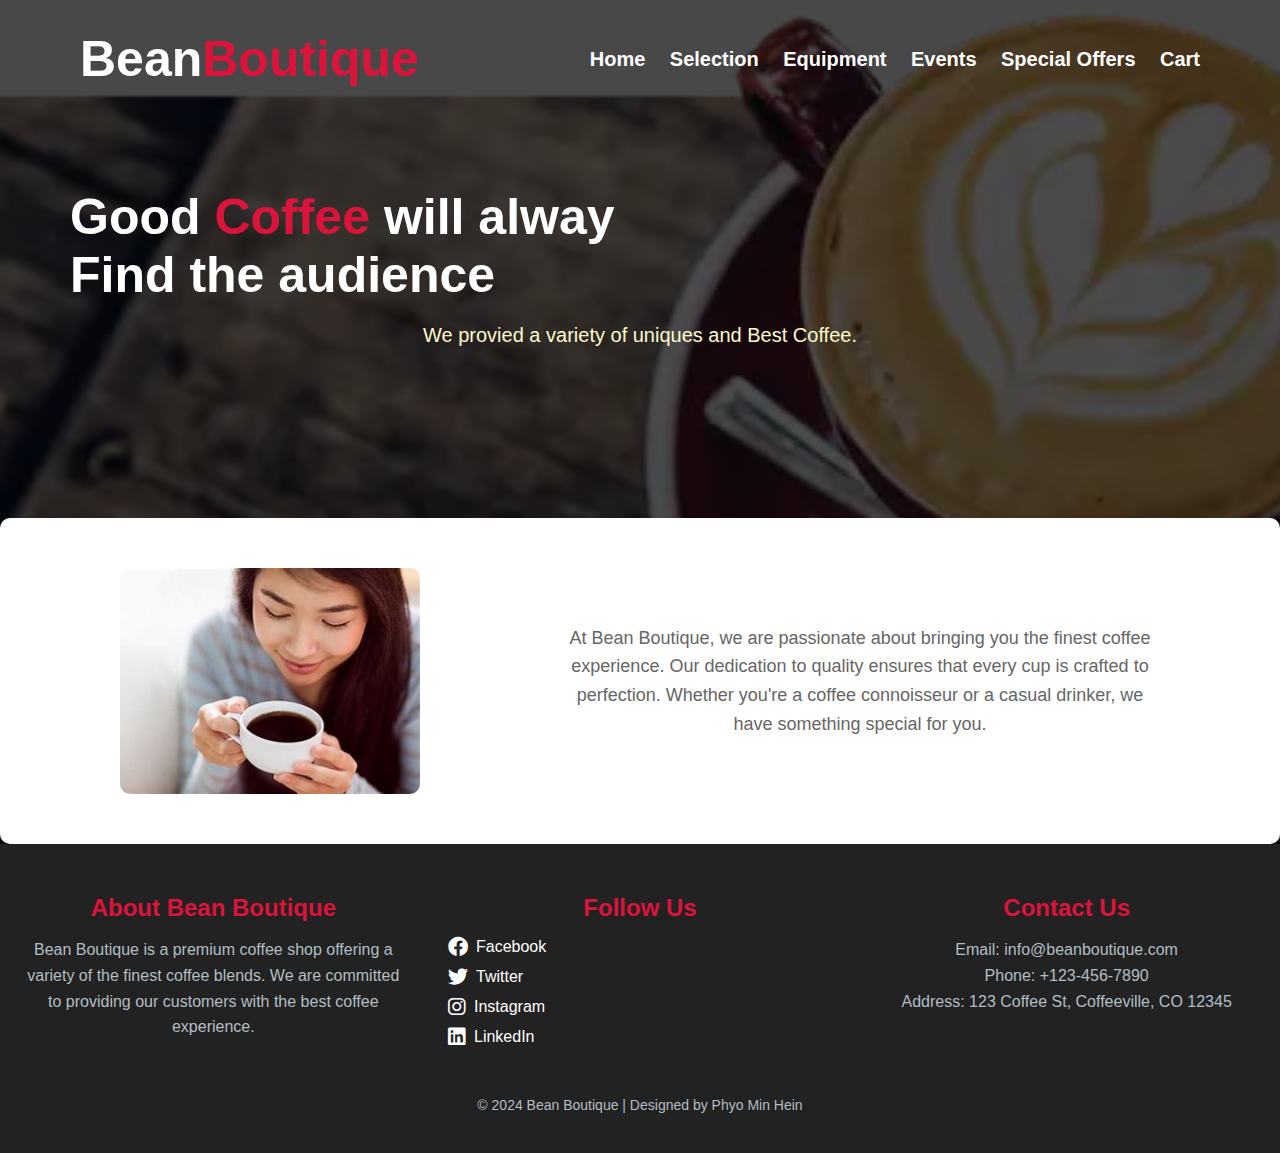
<file: index.html>
<!DOCTYPE html>
<html lang="en">
<head>
    <meta charset='utf-8'>
    <meta http-equiv='X-UA-Compatible' content='IE=edge'>
    <title>Bean Boutique</title>
    <meta name='viewport' content='width=device-width, initial-scale=1'>
    <link rel="stylesheet" href="style.css">
    <link rel="stylesheet" href="https://cdnjs.cloudflare.com/ajax/libs/font-awesome/6.0.0-beta3/css/all.min.css">

</head>
<body>
    <div class="container">
        <div class="nav-bar nav-bar-home">
            <h1 class="title">Bean<span>Boutique</span></h1>
            
            <ul class="menu">
                <li><a href="./home.html">Home</a></li>
                <li><a href="./coffee_selection.html">Selection</a></li>
                <li><a href="./equipment.html">Equipment</a></li>
                <li><a href="./event.html">Events</a></li>
                <li><a href="./special.html">Special Offers</a></li>
                <li><a href="./shopping_cart.html">Cart</a></li>
            </ul>
        </div>

        <div class="home">
            <h1 class="title-1">Good <span>Coffee</span> will alway <br> Find the audience</h1>
            <p>We provied a variety of uniques and Best Coffee.</p>
            <!-- <button type="button">Shop Now</button> -->
        </div>

        <div class="about-us">
            <div class="about-image">
                <img src="OIP (1).jpg" alt="About Us Image">
            </div>
            <div class="about-content">
                <p>At Bean Boutique, we are passionate about bringing you the finest coffee experience. Our dedication to quality ensures that every cup is crafted to perfection. Whether you're a coffee connoisseur or a casual drinker, we have something special for you.</p>
            </div>
        </div>
        

        <!-- Footer Section -->
        <footer class="footer">
            <div class="footer-content">
                <div class="footer-section about">
                    <h3>About <span>Bean Boutique</span></h3>
                    <p>Bean Boutique is a premium coffee shop offering a variety of the finest coffee blends.
                         We are committed to providing our customers with the best coffee experience.</p>
                </div>
                <div class="footer-section social">
                    <h3>Follow Us</h3>
                    <ul>
                        <li><a href="#"><i class="fab fa-facebook"></i> Facebook</a></li>
                        <li><a href="#"><i class="fab fa-twitter"></i> Twitter</a></li>
                        <li><a href="#"><i class="fab fa-instagram"></i> Instagram</a></li>
                        <li><a href="#"><i class="fab fa-linkedin"></i> LinkedIn</a></li>
                    </ul>
                </div>
                <div class="footer-section contact">
                    <h3>Contact Us</h3>
                    <p>Email: info@beanboutique.com</p>
                    <p>Phone: +123-456-7890</p>
                    <p>Address: 123 Coffee St, Coffeeville, CO 12345</p>
                </div>
            </div>
            <div class="footer-bottom">
                <p>&copy; 2024 Bean Boutique | Designed by Phyo Min Hein</p>
            </div>
        </footer>
        
    </div>
    
 </body>
 </html>
</file>
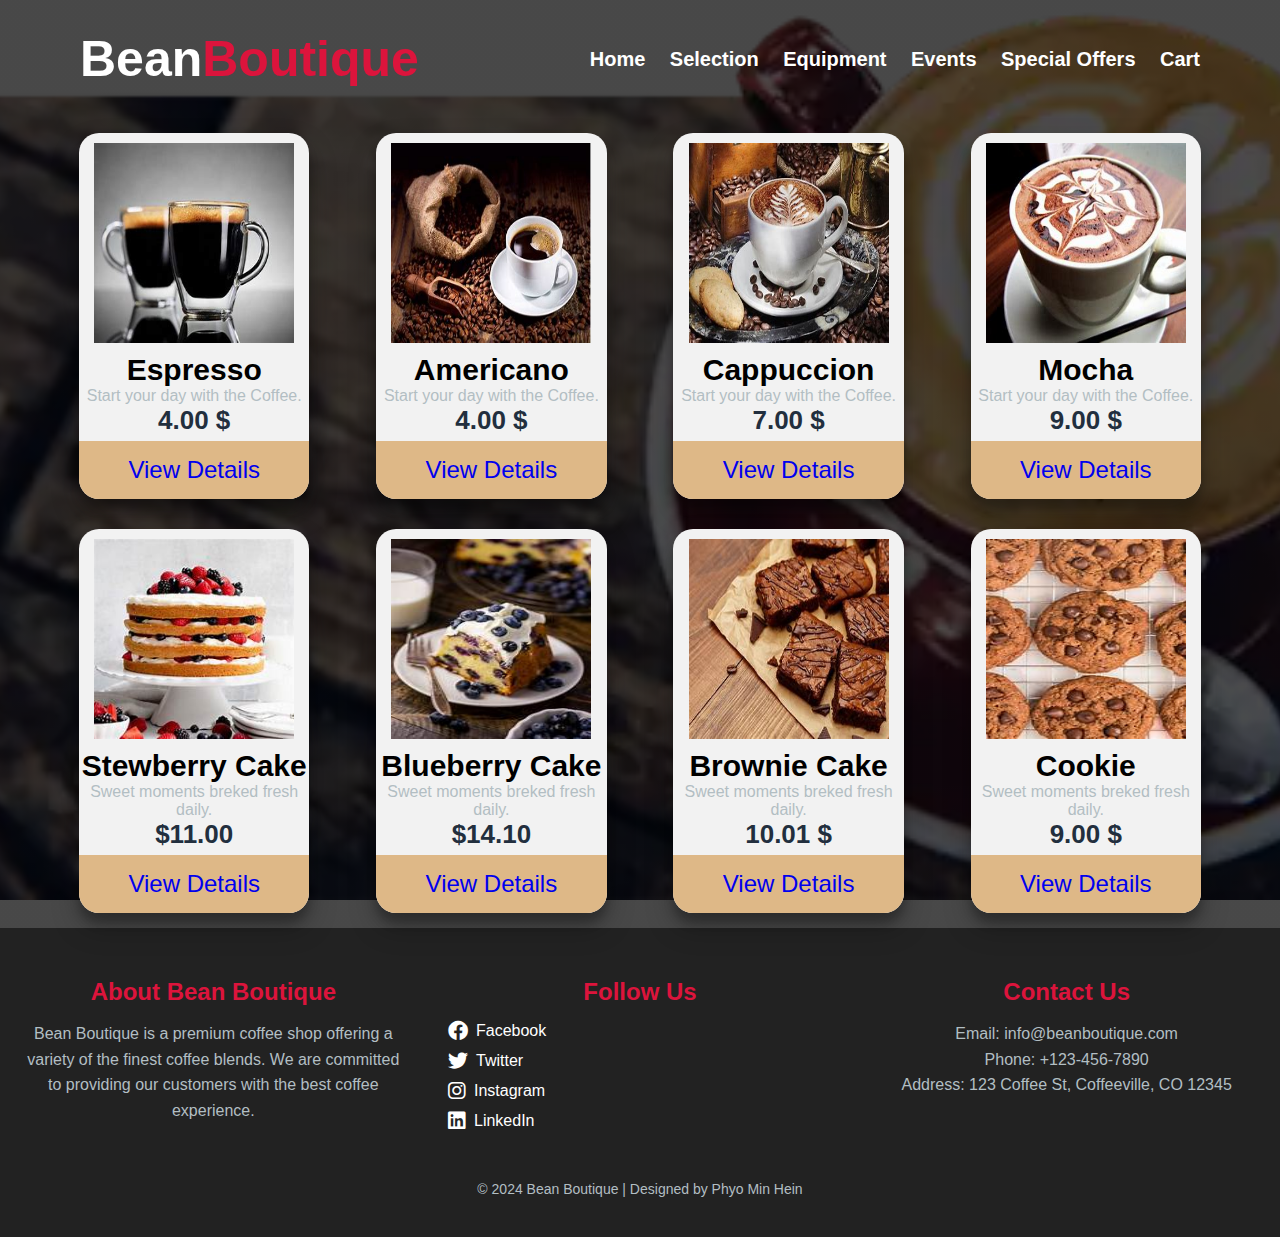
<file: coffee_selection - Copy (2).html>
<!DOCTYPE html>
<html lang="en">
<head>
    <title>Bean Boutique Coffee Selection</title>
    <meta charset='utf-8'>
    <meta http-equiv='X-UA-Compatible' content='IE=edge'>
    <meta name='viewport' content='width=device-width, initial-scale=1'>
    <link rel="stylesheet" href="style.css">
    <link rel="stylesheet" href="https://cdnjs.cloudflare.com/ajax/libs/font-awesome/6.0.0-beta3/css/all.min.css">

</head>
<body>
    <div class="container">
        <div class="nav-bar">
          <h1 class="title">Bean<span>Boutique</span></h1>
          
          <ul class="menu">
            <li><a href="./home.html">Home</a></li>
            <li><a href="./coffee_selection.html">Selection</a></li>
            <li><a href="./equipment.html">Equipment</a></li>
            <li><a href="./event.html">Events</a></li>
            <li><a href="./special.html">Special Offers</a></li>
            <li><a href="./shopping_cart.html">Cart</a></li>
        </ul>
        </div>


        <div class="gallery">
            <div class="content">
                <img src="download(1).jpg" alt="Espresso">
                <h3>Espresso</h3>
                <p>Start your day with the Coffee.</p>
                <h6>4.00 $</h6>
                <button class="view details-3"><a href="./view_detail.html">View Details</a></button>
            </div>

            <div class="content">
                <img src="OIP(4).jpg" alt="Americano">
                <h3>Americano</h3>
                <p>Start your day with the Coffee.</p>
                <h6>4.00 $</h6>
                <button class="view details-1"><a href="./view_detail.html">View Details</a></button>
            </div>

            <div class="content">
                <img src="OIP(5).jpg" alt="Cappuccion">
                <h3>Cappuccion</h3>
                <p>Start your day with the Coffee.</p>
                <h6>7.00 $</h6>
                <button class="view details-2"><a href="./view_detail.html">View Details</a></button>
            </div>

            <div class="content">
                <img src="download(3).jpg" alt="Mocha">
                <h3>Mocha</h3>
                <p>Start your day with the Coffee.</p>
                <h6>9.00 $</h6>
                <button class="view details-4"><a href="./view_detail.html">View Details</a></button>
            </div>

            <div class="content" >
                <img src="th.jpg" alt="stawberry Cake">
                <h3>Stewberry Cake</h3>
                <p>Sweet moments breked fresh daily.</p>
                <h6>$11.00 </h6>
                <button class="view details-3"><a href="./view_detail.html">View Details</a></button>
            </div>

            <div class="content">
                <img src="th(1).jpg" alt="blueberry cake">
                <h3>Blueberry Cake</h3>
                <p>Sweet moments breked fresh daily.</p>
                <h6>$14.10</h6>
                <button class="view details-1"><a href="./view_detail.html">View Details</a></button>
            </div>

            <div class="content">
                <img src="th(2).jpg" alt="Brownie">
                <h3>Brownie Cake</h3>
                <p>Sweet moments breked fresh daily.</p>
                <h6>10.01 $</h6>
                <button class="view details-2"><a href="./view_detail.html">View Details</a></button>
            </div>

            <div class="content">
                <img src="th(3).jpg" alt="Cookie">
                <h3>Cookie</h3>
                <p>Sweet moments breked fresh daily.</p>
                <h6>9.00 $</h6>
                <button class="view details-4"><a href="./view_detail.html">View Details</a></button>
            </div>
        </div>

        <!-- Footer Section -->
        <footer class="footer">
            <div class="footer-content">
                <div class="footer-section about">
                    <h3>About <span>Bean Boutique</span></h3>
                    <p>Bean Boutique is a premium coffee shop offering a variety of the finest coffee blends. We are committed to providing our customers with the best coffee experience.</p>
                </div>
                <div class="footer-section social">
                    <h3>Follow Us</h3>
                    <ul>
                        <li><a href="#"><i class="fab fa-facebook"></i> Facebook</a></li>
                        <li><a href="#"><i class="fab fa-twitter"></i> Twitter</a></li>
                        <li><a href="#"><i class="fab fa-instagram"></i> Instagram</a></li>
                        <li><a href="#"><i class="fab fa-linkedin"></i> LinkedIn</a></li>
                    </ul>
                </div>
                <div class="footer-section contact">
                    <h3>Contact Us</h3>
                    <p>Email: info@beanboutique.com</p>
                    <p>Phone: +123-456-7890</p>
                    <p>Address: 123 Coffee St, Coffeeville, CO 12345</p>
                </div>
            </div>
            <div class="footer-bottom">
                <p>&copy; 2024 Bean Boutique | Designed by Phyo Min Hein</p>
            </div>
        </footer>
    </div>

 </body>
 </html>
</file>
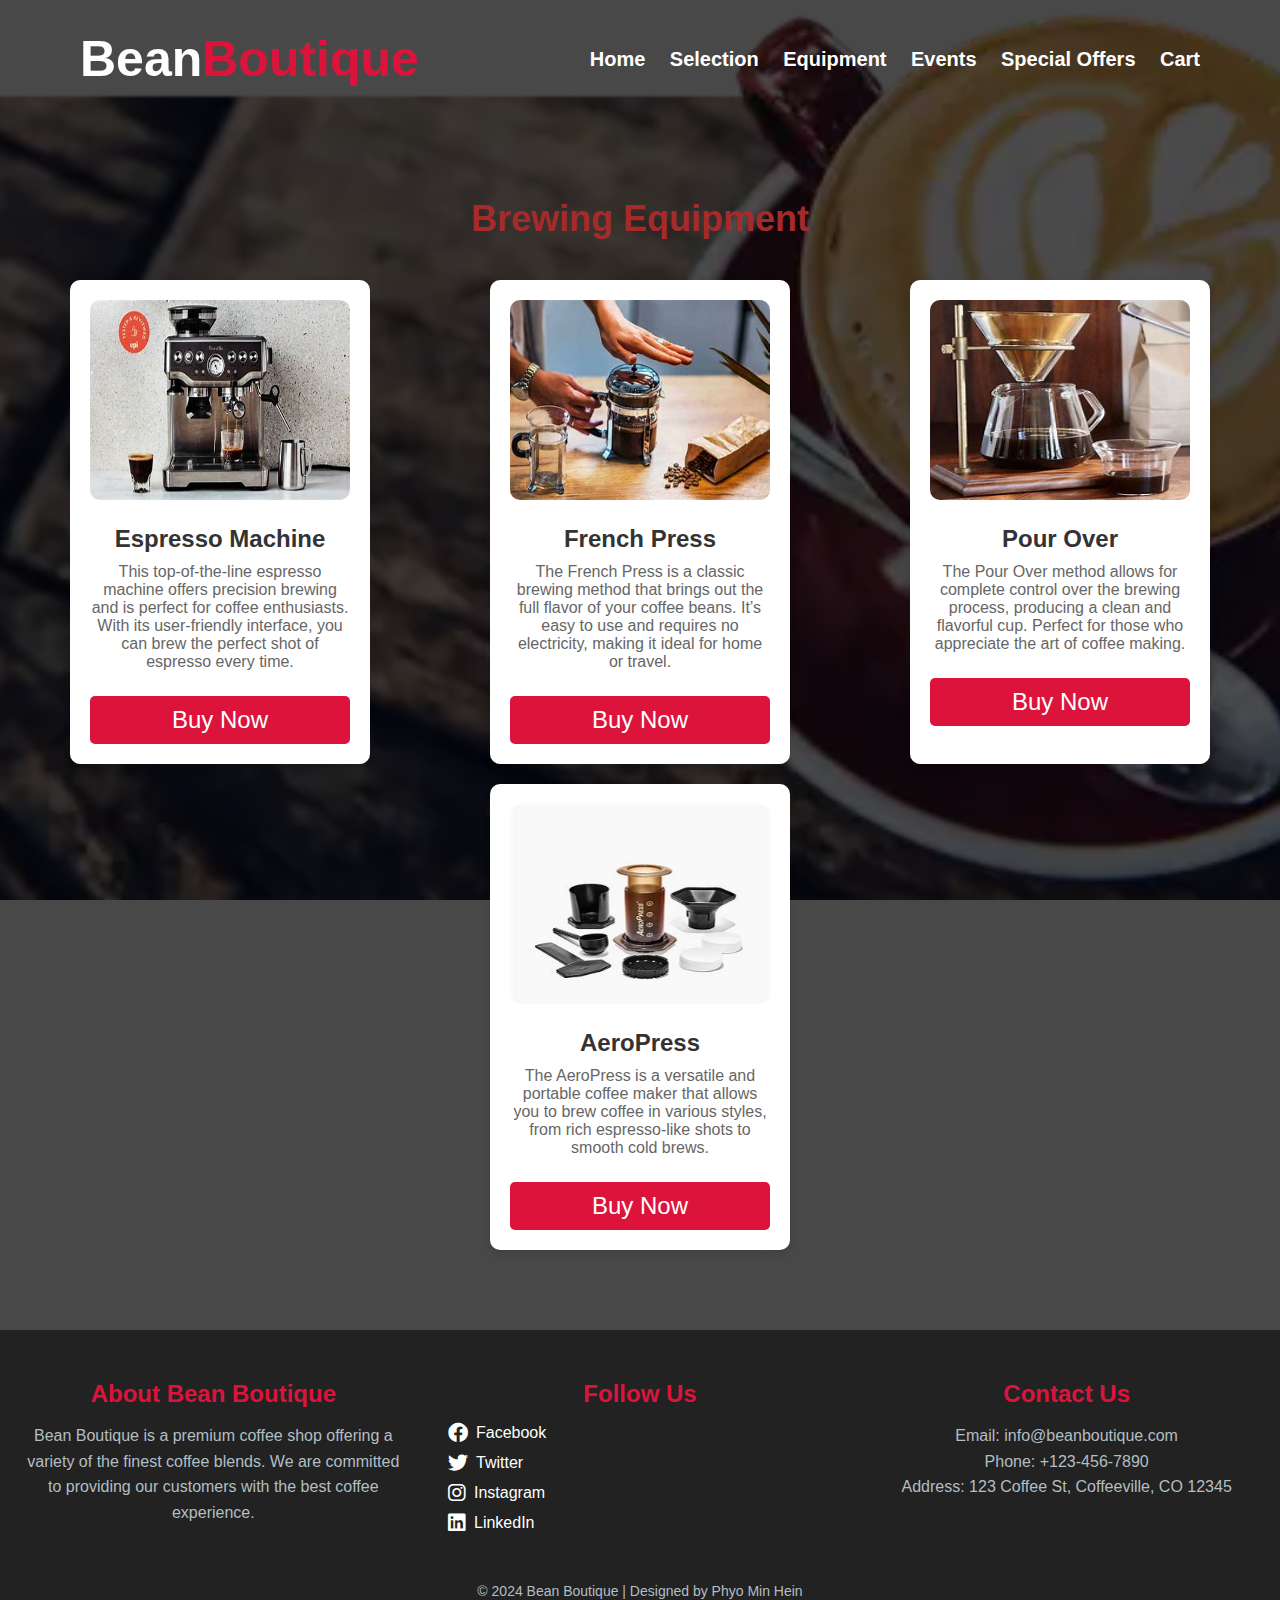
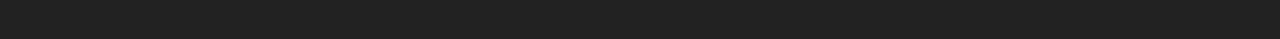
<file: equipment.html>
<!DOCTYPE html>
<html lang="en">
<head>
    <title>Brewing Equipment - Bean Boutique</title>
    <meta charset='utf-8'>
    <meta http-equiv='X-UA-Compatible' content='IE=edge'>
    <meta name='viewport' content='width=device-width, initial-scale=1'>
    <link rel="stylesheet" href="style.css">
    <link rel="stylesheet" href="https://cdnjs.cloudflare.com/ajax/libs/font-awesome/6.0.0-beta3/css/all.min.css">
</head>
<body>
    <div class="container">
        <!-- Navigation Bar -->
        <div class="nav-bar">
            <h1 class="title">Bean<span>Boutique</span></h1>
            
            <ul class="menu">
                <li><a href="./home.html">Home</a></li>
                <li><a href="./coffee_selection.html">Selection</a></li>
                <li><a href="./equipment.html">Equipment</a></li>
                <li><a href="./event.html">Events</a></li>
                <li><a href="./special.html">Special Offers</a></li>
                <li><a href="./shopping_cart.html">Cart</a></li>
            </ul>
        </div>

        <!-- Brewing Equipment Section -->
        <section class="equipment">
            <h2 class="section-title">Brewing Equipment</h2>
            <div class="equipment-grid">
                <div class="equipment-item">
                    <img src="OIP(1).jpg" alt="Espresso Machine">
                    <h3>Espresso Machine</h3>
                    <p>This top-of-the-line espresso machine offers precision brewing and is perfect for coffee enthusiasts. With its user-friendly interface, you can brew the perfect shot of espresso every time.</p>
                    <button>Buy Now</button>
                </div>
                <div class="equipment-item">
                    <img src="download(2).jpg" alt="French Press">
                    <h3>French Press</h3>
                    <p>The French Press is a classic brewing method that brings out the full flavor of your coffee beans. It’s easy to use and requires no electricity, making it ideal for home or travel.</p>
                    <button>Buy Now</button>
                </div>
                <div class="equipment-item">
                    <img src="download(4).jpg" alt="Pour Over">
                    <h3>Pour Over</h3>
                    <p>The Pour Over method allows for complete control over the brewing process, producing a clean and flavorful cup. Perfect for those who appreciate the art of coffee making.</p>
                    <button>Buy Now</button>
                </div>
                <div class="equipment-item">
                    <img src="OIP(6).jpg" alt="AeroPress">
                    <h3>AeroPress</h3>
                    <p>The AeroPress is a versatile and portable coffee maker that allows you to brew coffee in various styles, from rich espresso-like shots to smooth cold brews.</p>
                    <button>Buy Now</button>
                </div>
                <!-- Add more items as needed -->
            </div>
        </section>

        <!-- Footer Section -->
        <footer class="footer">
            <div class="footer-content">
                <div class="footer-section about">
                    <h3>About <span>Bean Boutique</span></h3>
                    <p>Bean Boutique is a premium coffee shop offering a variety of the finest coffee blends. We are committed to providing our customers with the best coffee experience.</p>
                </div>
                <div class="footer-section social">
                    <h3>Follow Us</h3>
                    <ul>
                        <li><a href="#"><i class="fab fa-facebook"></i> Facebook</a></li>
                        <li><a href="#"><i class="fab fa-twitter"></i> Twitter</a></li>
                        <li><a href="#"><i class="fab fa-instagram"></i> Instagram</a></li>
                        <li><a href="#"><i class="fab fa-linkedin"></i> LinkedIn</a></li>
                    </ul>
                </div>
                <div class="footer-section contact">
                    <h3>Contact Us</h3>
                    <p>Email: info@beanboutique.com</p>
                    <p>Phone: +123-456-7890</p>
                    <p>Address: 123 Coffee St, Coffeeville, CO 12345</p>
                </div>
            </div>
            <div class="footer-bottom">
                <p>&copy; 2024 Bean Boutique | Designed by Phyo Min Hein</p>
            </div>
        </footer>
    </div>
</body>
</html>
</file>
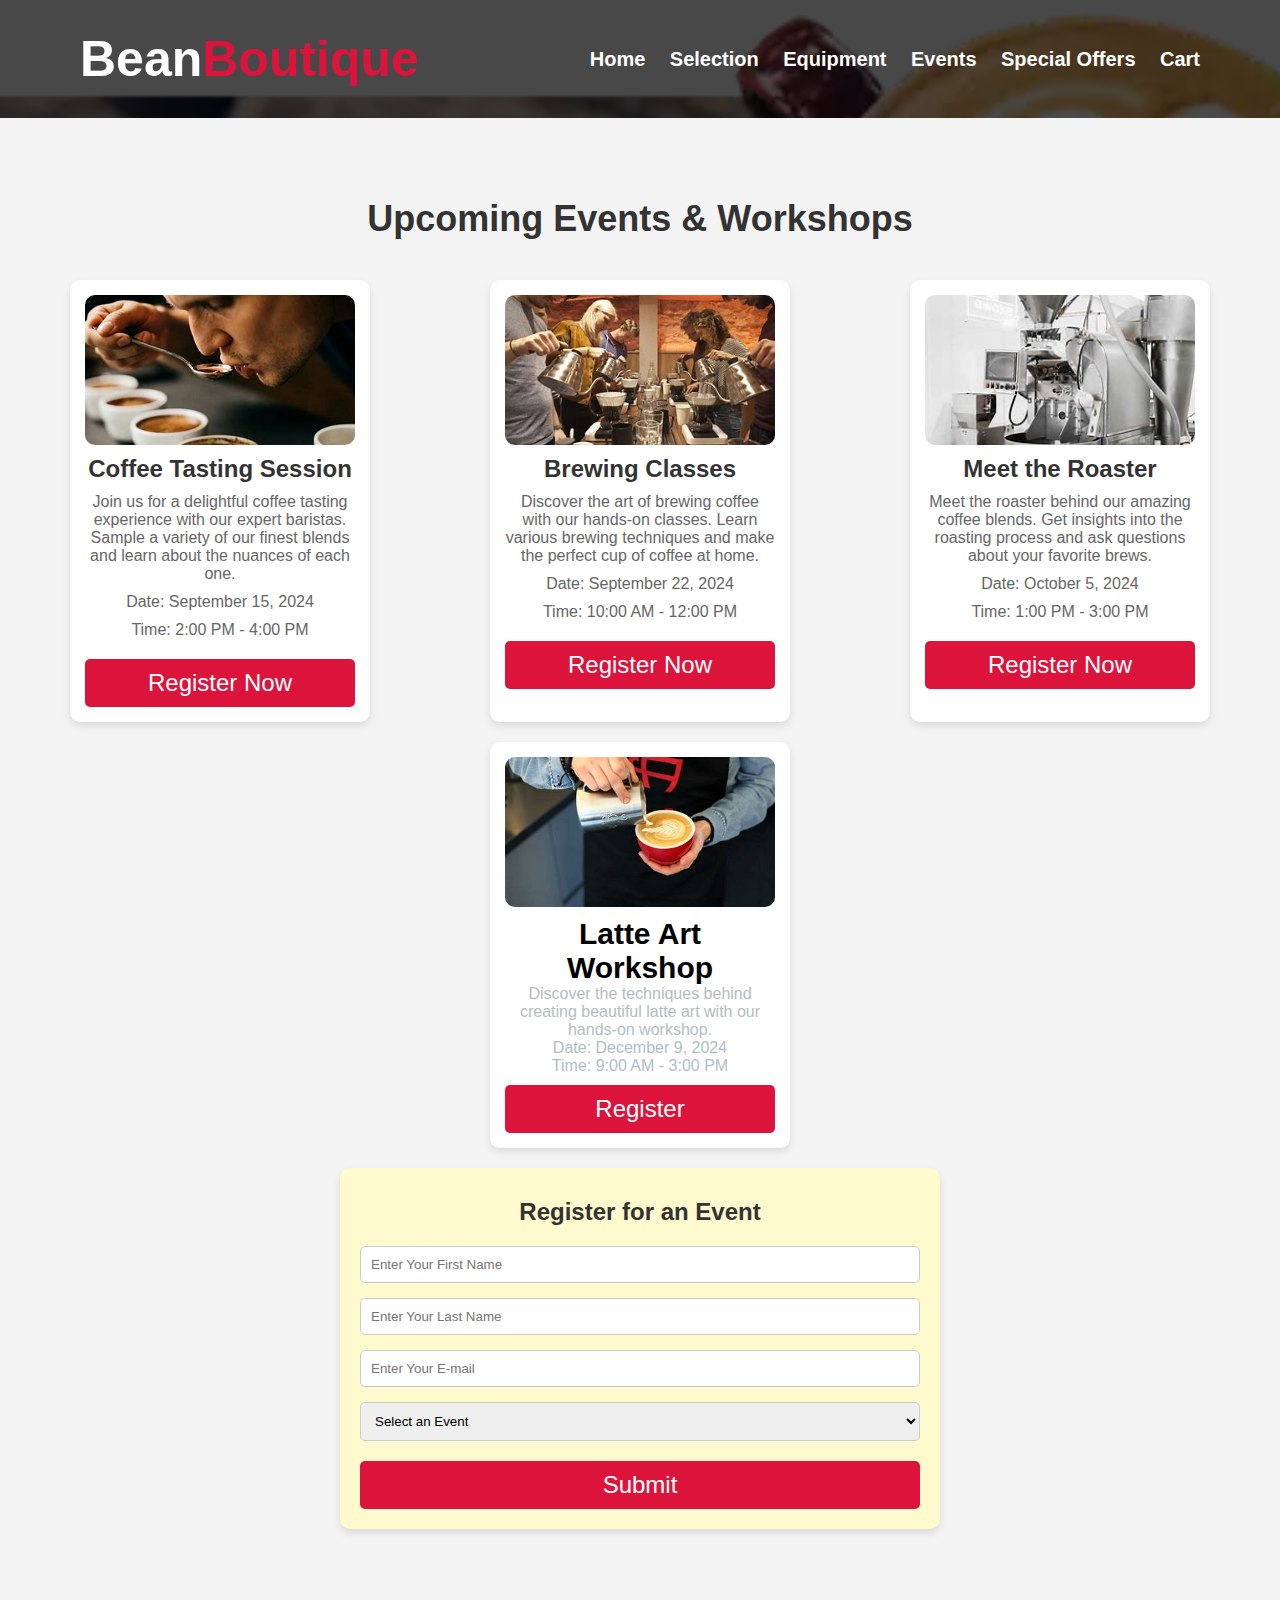
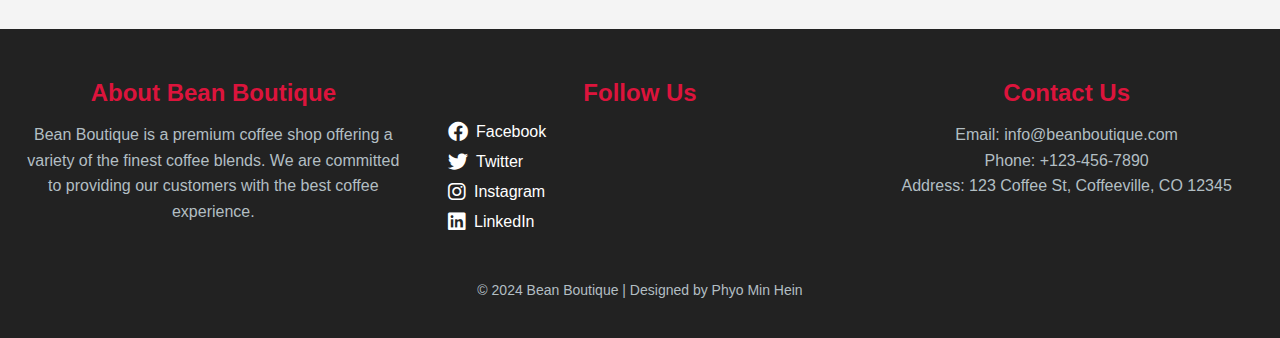
<file: event.html>
<!DOCTYPE html>
<html lang="en">
<head>
    <title>Events and Workshops - Bean Boutique</title>
    <meta charset='utf-8'>
    <meta http-equiv='X-UA-Compatible' content='IE=edge'>
    <meta name='viewport' content='width=device-width, initial-scale=1'>
    <link rel="stylesheet" href="style.css">
    <link rel="stylesheet" href="https://cdnjs.cloudflare.com/ajax/libs/font-awesome/6.0.0-beta3/css/all.min.css">

</head>
<body>
    <div class="container">
        <div class="nav-bar">
            <h1 class="title">Bean<span>Boutique</span></h1>
            
            <ul class="menu">
                <li><a href="./home.html">Home</a></li>
                <li><a href="./coffee_selection.html">Selection</a></li>
                <li><a href="./equipment.html">Equipment</a></li>
                <li><a href="./event.html">Events</a></li>
                <li><a href="./special.html">Special Offers</a></li>
                <li><a href="./shopping_cart.html">Cart</a></li>
            </ul>
        </div>

        <!-- Events and Workshops Section -->
        <section class="events-workshops">
            <h2>Upcoming Events & Workshops</h2>
            <div class="event-grid">
                <!-- Event 1 -->
                <div class="event-item">
                    <img src="OIP(7).jpg" alt="Coffee Tasting Session">
                    <div class="event-info">
                        <h3>Coffee Tasting Session</h3>
                        <p>Join us for a delightful coffee tasting experience with our expert baristas. Sample a variety of our finest blends and learn about the nuances of each one.</p>
                        <p>Date: September 15, 2024</p>
                        <p>Time: 2:00 PM - 4:00 PM</p>
                        <button class="register-btn">Register Now</button>
                    </div>
                </div>

                <!-- Event 2 -->
                <div class="event-item">
                    <img src="download(5).jpg" alt="Brewing Classes">
                    <div class="event-info">
                        <h3>Brewing Classes</h3>
                        <p>Discover the art of brewing coffee with our hands-on classes. Learn various brewing techniques and make the perfect cup of coffee at home.</p>
                        <p>Date: September 22, 2024</p>
                        <p>Time: 10:00 AM - 12:00 PM</p>
                        <button class="register-btn">Register Now</button>
                    </div>
                </div>

                <!-- Event 3 -->
                <div class="event-item">
                    <img src="download(6).jpg" alt="Meet the Roaster">
                    <div class="event-info">
                        <h3>Meet the Roaster</h3>
                        <p>Meet the roaster behind our amazing coffee blends. Get insights into the roasting process and ask questions about your favorite brews.</p>
                        <p>Date: October 5, 2024</p>
                        <p>Time: 1:00 PM - 3:00 PM</p>
                        <button class="register-btn">Register Now</button>
                    </div>
                </div>

                <div class="event-item">
                    <img src="download(7).jpg" alt="Latte Art Workshop">
                    <h3>Latte Art Workshop</h3>
                    <p>Discover the techniques behind creating beautiful latte art with our hands-on workshop.</p>
                    <p>Date: December 9, 2024</p>
                    <p>Time: 9:00 AM - 3:00 PM</p>
                    <button class="register-btn">Register</button>
                </div>
            </div>

            <!-- Registration Form -->
            <div class="registration-form">
                <h3>Register for an Event</h3>
                <form action="mailto:heinphyomin31@gmail.com" method="post">
                    <!-- <label for="name">Name:</label> -->
                    <input type="text" id="name" name="first_name" placeholder="Enter Your First Name" required>
                    <input type="text" id="name" name="last_name" placeholder="Enter Your Last Name" required>
                    
                    <!-- <label for="email">Email:</label> -->
                    <input type="email" id="email" name="email" placeholder="Enter Your E-mail" required>
                    
                    <!-- <label for="event">Select Event:</label> -->
                    <select id="event" name="event" required>
                        <option value="">Select an Event</option>
                        <option value="tasting">Coffee Tasting Session</option>
                        <option value="brewing">Brewing Classes</option>
                        <option value="roaster">Meet the Roaster</option>
                        <option value="latte-art">Latte Art Workshop</option>
                    </select>
                    
                    <button type="submit" class="submit-btn">Submit</button>
                </form>
            </div>
        </section>

        <!-- Footer Section -->
        <footer class="footer">
            <div class="footer-content">
                <div class="footer-section about">
                    <h3>About <span>Bean Boutique</span></h3>
                    <p>Bean Boutique is a premium coffee shop offering a variety of the finest coffee blends. We are committed to providing our customers with the best coffee experience.</p>
                </div>
                <div class="footer-section social">
                    <h3>Follow Us</h3>
                    <ul>
                        <li><a href="#"><i class="fab fa-facebook"></i> Facebook</a></li>
                        <li><a href="#"><i class="fab fa-twitter"></i> Twitter</a></li>
                        <li><a href="#"><i class="fab fa-instagram"></i> Instagram</a></li>
                        <li><a href="#"><i class="fab fa-linkedin"></i> LinkedIn</a></li>
                    </ul>
                </div>
                <div class="footer-section contact">
                    <h3>Contact Us</h3>
                    <p>Email: info@beanboutique.com</p>
                    <p>Phone: +123-456-7890</p>
                    <p>Address: 123 Coffee St, Coffeeville, CO 12345</p>
                </div>
            </div>
            <div class="footer-bottom">
                <p>&copy; 2024 Bean Boutique | Designed by Phyo Min Hein</p>
            </div>
        </footer>
    </div>
</body>
</html>
</file>
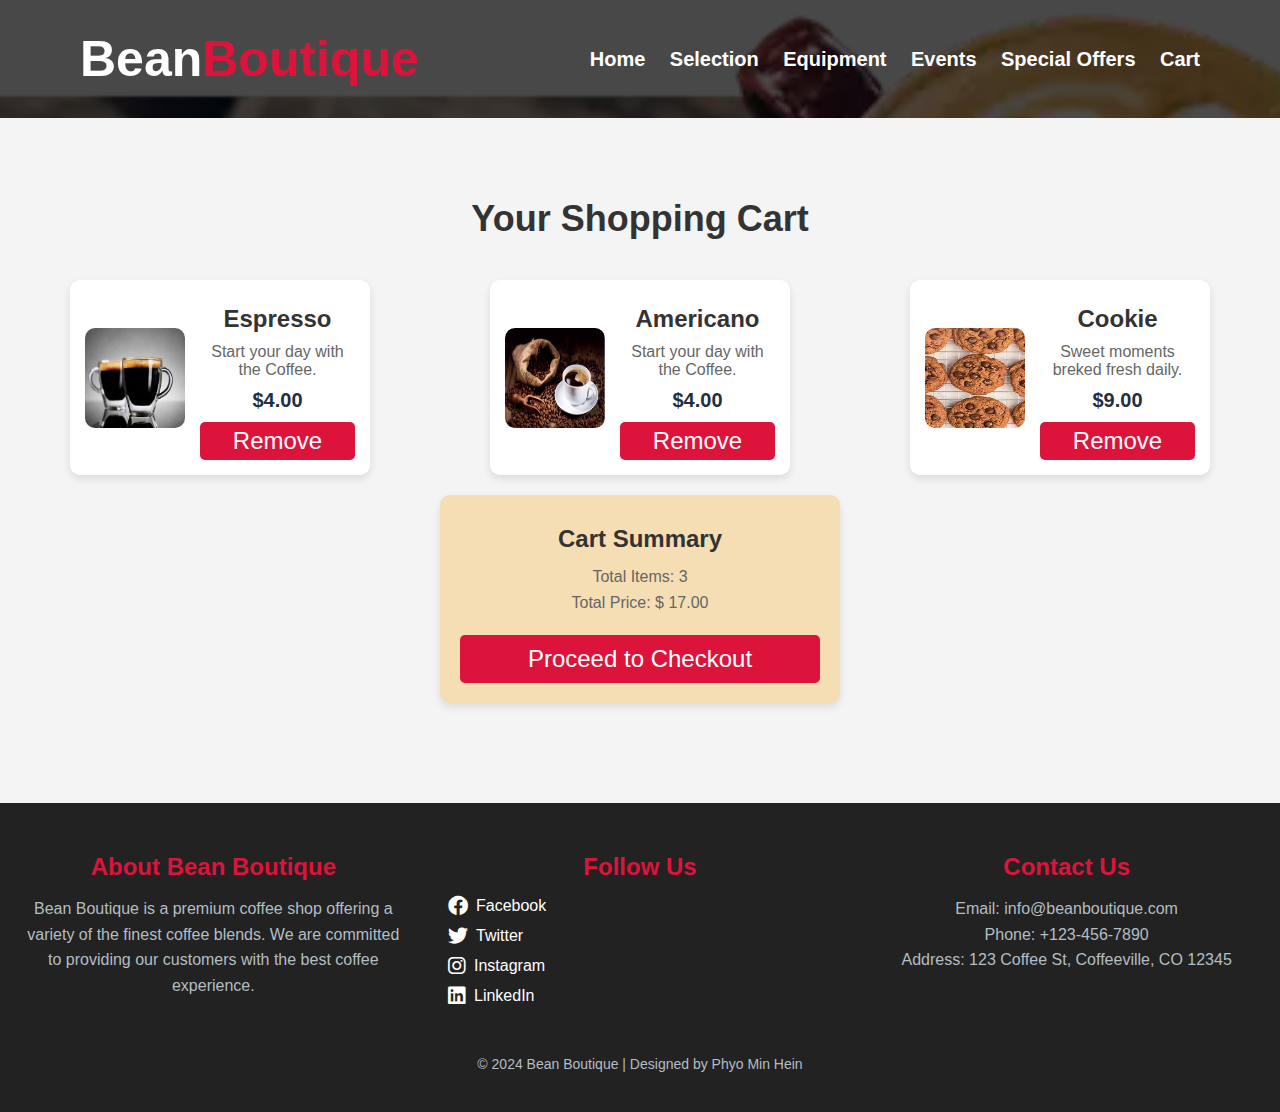
<file: shopping_cart.html>
<!DOCTYPE html>
<html lang="en">
<head>
    <title>Bean Boutique Shopping Cart</title>
    <meta charset='utf-8'>
    <meta http-equiv='X-UA-Compatible' content='IE=edge'>
    <meta name='viewport' content='width=device-width, initial-scale=1'>
    <link rel="stylesheet" href="style.css">
    <link rel="stylesheet" href="https://cdnjs.cloudflare.com/ajax/libs/font-awesome/6.0.0-beta3/css/all.min.css">

</head>
<body>
    <div class="container">
        <div class="nav-bar">
            <h1 class="title">Bean<span>Boutique</span></h1>
            
            <ul class="menu">
                <li><a href="./home.html">Home</a></li>
                <li><a href="./coffee_selection.html">Selection</a></li>
                <li><a href="./equipment.html">Equipment</a></li>
                <li><a href="./event.html">Events</a></li>
                <li><a href="./special.html">Special Offers</a></li>
                <li><a href="./shopping_cart.html">Cart</a></li>
            </ul>
        </div>

        <div class="shopping-cart">
            <h2>Your Shopping Cart</h2>
            <div class="cart-items">
                <div class="cart-item">
                    <img src="download(1).jpg" alt="Espresso">
                    <div class="item-details">
                        <h3>Espresso</h3>
                        <p>Start your day with the Coffee.</p>
                        <h6>$4.00</h6>
                        <button class="remove-item">Remove</button>
                    </div>
                </div>

                <div class="cart-item">
                    <img src="OIP(4).jpg" alt="Americano">
                    <div class="item-details">
                        <h3>Americano</h3>
                        <p>Start your day with the Coffee.</p>
                        <h6>$4.00</h6>
                        <button class="remove-item">Remove</button>
                    </div>
                </div>

                <div class="cart-item">
                    <img src="th(3).jpg" alt="Cookie">
                    <div class="item-details">
                        <h3>Cookie</h3>
                        <p>Sweet moments breked fresh daily.</p>
                        <h6>$9.00</h6>
                        <button class="remove-item">Remove</button>
                    </div>
                </div>

                <!-- Add more cart items as needed -->
            </div>

            <div class="cart-summary">
                <h3>Cart Summary</h3>
                <p>Total Items: 3</p>
                <p>Total Price: $ 17.00</p>
                <button class="checkout">Proceed to Checkout</button>
            </div>
        </div>

        <!-- Footer Section -->
        <footer class="footer">
            <div class="footer-content">
                <div class="footer-section about">
                    <h3>About <span>Bean Boutique</span></h3>
                    <p>Bean Boutique is a premium coffee shop offering a variety of the finest coffee blends. We are committed to providing our customers with the best coffee experience.</p>
                </div>
                <div class="footer-section social">
                    <h3>Follow Us</h3>
                    <ul>
                        <li><a href="#"><i class="fab fa-facebook"></i> Facebook</a></li>
                        <li><a href="#"><i class="fab fa-twitter"></i> Twitter</a></li>
                        <li><a href="#"><i class="fab fa-instagram"></i> Instagram</a></li>
                        <li><a href="#"><i class="fab fa-linkedin"></i> LinkedIn</a></li>
                    </ul>
                </div>
                <div class="footer-section contact">
                    <h3>Contact Us</h3>
                    <p>Email: info@beanboutique.com</p>
                    <p>Phone: +123-456-7890</p>
                    <p>Address: 123 Coffee St, Coffeeville, CO 12345</p>
                </div>
            </div>
            <div class="footer-bottom">
                <p>&copy; 2024 Bean Boutique | Designed by Phyo Min Hein</p>
            </div>
        </footer>
    </div>
</body>
</html>
</file>
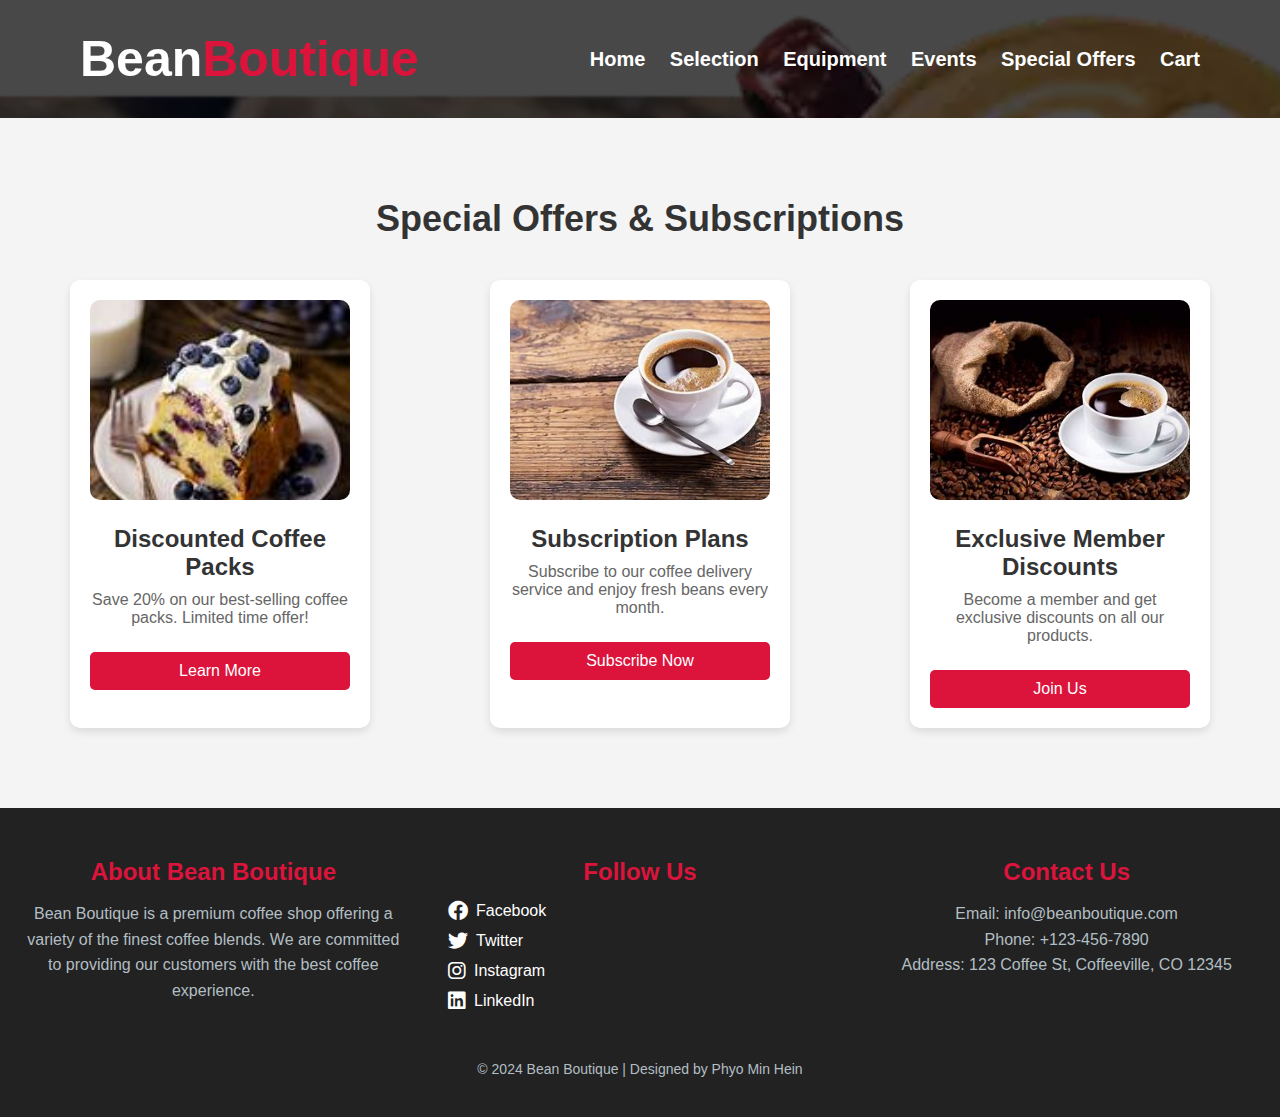
<file: special.html>
<!DOCTYPE html>
<html lang="en">
<head>
    <meta charset='utf-8'>
    <meta http-equiv='X-UA-Compatible' content='IE=edge'>
    <title>Bean Boutique</title>
    <meta name='viewport' content='width=device-width, initial-scale=1'>
    <link rel="stylesheet" href="style.css">
    <link rel="stylesheet" href="https://cdnjs.cloudflare.com/ajax/libs/font-awesome/6.0.0-beta3/css/all.min.css">

</head>
<body>
    <div class="container">
        <div class="nav-bar nav-bar-home">
            <h1 class="title">Bean<span>Boutique</span></h1>
            <ul class="menu">
                <li><a href="./home.html">Home</a></li>
                <li><a href="./coffee_selection.html">Selection</a></li>
                <li><a href="./equipment.html">Equipment</a></li>
                <li><a href="./event.html">Events</a></li>
                <li><a href="./special.html">Special Offers</a></li>
                <li><a href="./shopping_cart.html">Cart</a></li>
            </ul>
        </div>

        
        <div class="special-offers">
            <h2>Special Offers & Subscriptions</h2>
            <div class="offers-grid">
                <!-- Special Offer 1 -->
                <div class="offer-item">
                    <img src="th(1).jpg" alt="Discounted Coffee Packs">
                    <h3>Discounted Coffee Packs</h3>
                    <p>Save 20% on our best-selling coffee packs. Limited time offer!</p>
                    <button class="btn-details">Learn More</button>
                </div>
                <!-- Special Offer 2 -->
                <div class="offer-item">
                    <img src="OIP(2).jpg" alt="Subscription Plans">
                    <h3>Subscription Plans</h3>
                    <p>Subscribe to our coffee delivery service and enjoy fresh beans every month.</p>
                    <button class="btn-details">Subscribe Now</button>
                </div>
                <!-- Special Offer 3 -->
                <div class="offer-item">
                    <img src="OIP(4).jpg" alt="Exclusive Member Discounts">
                    <h3>Exclusive Member Discounts</h3>
                    <p>Become a member and get exclusive discounts on all our products.</p>
                    <button class="btn-details">Join Us</button>
                </div>
            </div>
        </div>
        

        <!-- Footer Section -->
        <footer class="footer">
            <div class="footer-content">
                <div class="footer-section about">
                    <h3>About <span>Bean Boutique</span></h3>
                    <p>Bean Boutique is a premium coffee shop offering a variety of the finest coffee blends.
                         We are committed to providing our customers with the best coffee experience.</p>
                </div>
                <div class="footer-section social">
                    <h3>Follow Us</h3>
                    <ul>
                        <li><a href="#"><i class="fab fa-facebook"></i> Facebook</a></li>
                        <li><a href="#"><i class="fab fa-twitter"></i> Twitter</a></li>
                        <li><a href="#"><i class="fab fa-instagram"></i> Instagram</a></li>
                        <li><a href="#"><i class="fab fa-linkedin"></i> LinkedIn</a></li>
                    </ul>
                </div>
                <div class="footer-section contact">
                    <h3>Contact Us</h3>
                    <p>Email: info@beanboutique.com</p>
                    <p>Phone: +123-456-7890</p>
                    <p>Address: 123 Coffee St, Coffeeville, CO 12345</p>
                </div>
            </div>
            <div class="footer-bottom">
                <p>&copy; 2024 Bean Boutique | Designed by Phyo Min Hein</p>
            </div>
        </footer>
        
    </div>
    
 </body>
 </html>
</file>
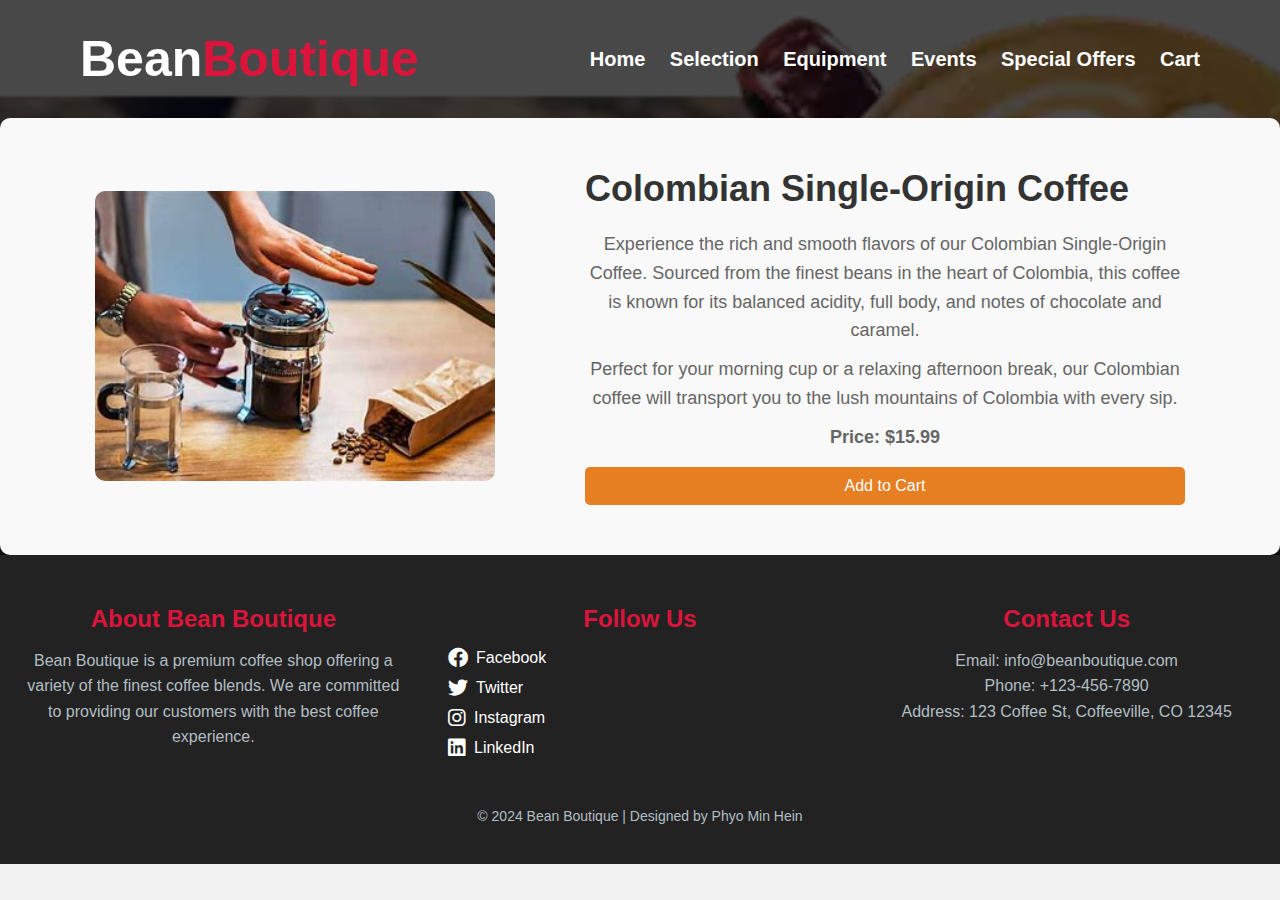
<file: view_detail.html>
<!DOCTYPE html>
<html lang="en">
<head>
    <meta charset='utf-8'>
    <meta http-equiv='X-UA-Compatible' content='IE=edge'>
    <title>Bean Boutique</title>
    <meta name='viewport' content='width=device-width, initial-scale=1'>
    <link rel="stylesheet" href="style.css">
    <link rel="stylesheet" href="https://cdnjs.cloudflare.com/ajax/libs/font-awesome/6.0.0-beta3/css/all.min.css">

</head>
<body>
    <div class="container">
        <div class="nav-bar nav-bar-home">
            <h1 class="title">Bean<span>Boutique</span></h1>
            <ul class="menu">
                <li><a href="./home.html">Home</a></li>
                <li><a href="./coffee_selection.html">Selection</a></li>
                <li><a href="./equipment.html">Equipment</a></li>
                <li><a href="./event.html">Events</a></li>
                <li><a href="./sepcial.html">Special Offers</a></li>
                <li><a href="./shopping_cart.html">Cart</a></li>
            </ul>
        </div>

        
        <div class="detail-section">
            <div class="detail-image">
                <img src="./download(2).jpg" alt="Sample Coffee Bag">
            </div>
            <div class="detail-content">
                <h2>Colombian Single-Origin Coffee</h2>
                <p>Experience the rich and smooth flavors of our Colombian Single-Origin Coffee. Sourced from the finest beans in the heart of Colombia, this coffee is known for its balanced acidity, full body, and notes of chocolate and caramel.</p>
                <p>Perfect for your morning cup or a relaxing afternoon break, our Colombian coffee will transport you to the lush mountains of Colombia with every sip.</p>
                <p><strong>Price: $15.99</strong></p>
                <button class="btn-add-to-cart">Add to Cart</button>
            </div>
        </div>

        <!-- Footer Section -->
        <footer class="footer">
            <div class="footer-content">
                <div class="footer-section about">
                    <h3>About <span>Bean Boutique</span></h3>
                    <p>Bean Boutique is a premium coffee shop offering a variety of the finest coffee blends.
                         We are committed to providing our customers with the best coffee experience.</p>
                </div>
                <div class="footer-section social">
                    <h3>Follow Us</h3>
                    <ul>
                        <li><a href="#"><i class="fab fa-facebook"></i> Facebook</a></li>
                        <li><a href="#"><i class="fab fa-twitter"></i> Twitter</a></li>
                        <li><a href="#"><i class="fab fa-instagram"></i> Instagram</a></li>
                        <li><a href="#"><i class="fab fa-linkedin"></i> LinkedIn</a></li>
                    </ul>
                </div>
                <div class="footer-section contact">
                    <h3>Contact Us</h3>
                    <p>Email: info@beanboutique.com</p>
                    <p>Phone: +123-456-7890</p>
                    <p>Address: 123 Coffee St, Coffeeville, CO 12345</p>
                </div>
            </div>
            <div class="footer-bottom">
                <p>&copy; 2024 Bean Boutique | Designed by Phyo Min Hein</p>
            </div>
        </footer>
        
    </div>
    
 </body>
 </html>
</file>
<file: style.css>
*{
    margin: 0;
    padding: 0;
    box-sizing: border-box;
}

body{
    margin: 0;
    font-family: sans-serif;
    background: #f2f2f2;
}

.container {
    height: 100%;
    width: 100%;
    background: linear-gradient(rgba(0, 0, 0, 0.7), rgba(0, 0, 0, 0.7)),
     url('download.webp') no-repeat center center fixed;
    background-size: cover;
    background-position: center;
    font-family: Arial, Helvetica, sans-serif;
}

.nav-bar{
    display: flex;
    align-items: center;
    justify-content: space-between;
    padding: 30px 80px;
}
.nav-bar .title{
    color: #fff;
    font-size: 50px;
    font-weight: 600;
    cursor: pointer;
}
span {
    color: crimson;
}
.nav-bar p{
    position: absolute;
    margin-top: 100px;
    margin-left: 50px;
    color: #fff;
    font-size: 20px;
    font-weight: 500;
}
 
.menu li{
    list-style-type: none;
    display: inline-block;
}

.menu li a{
    text-decoration: none;
    color: #fff;
    font-size: 20px;
    font-weight: 600;
    margin-left: 20px;
    transition: .4s ease;
}
.menu li a:hover{
    color: crimson;
    padding: 5px 10px;
    border: 2px solid #ac1010;
}

/* home page styling */
.home{
    height: 400px;
    padding: 70px;
}
.title-1{
    font-size: 50px;
    color: #fff;
    font-weight: 600;
}
.home p{
    color: lemonchiffon;
    font-size: 20px;
    padding-top: 20px;
}
.home button{
    height: 40px;
    color: #fff;
    background: crimson;
    padding: 5px 30px;
    margin-top: 20px;
    border: none;
    border-radius: 5px;
    transition: .4 ease;
    cursor: pointer;
}
.home button:hover{
    background: none;
    border: 2px solid crimson;
}

h3{
    text-align: center;
    font-size: 30px;
    margin: 0;
    padding-top: 10px;
}
a{
    text-decoration: none;
}
.gallery{
    position: relative;
    display: flex;
    flex-wrap: wrap;
    flex-direction: row;
    width: 90%;
    justify-content: space-between;
    align-items: center;
    margin: auto;
}

.content{
    flex-basis: 20%;
    width: 20%;
    margin: 15px;
    box-sizing: border-box;
    text-align: center;
    cursor: pointer;
    padding-top: 10px;
    box-shadow: 0 14px 28px rgba(0,0,0,0.25),
    0 10px 10px rgba(0,0,0,0.22);
    transition: .4s;
    background: #f2f2f2;
    border-radius: 20px;
}

.content:hover{
    box-shadow: 0 30px 6px rgba(0,0,0,0.16)
    0 3px 6px rgba(0,0,0,0.23);
    transform: translate(0px,-8px);
}
img{
    width: 200px;
    height: 200px;
    text-align: center;
    margin: 0 auto;
    display: block;
}
p{
    text-align: center;
    color: #b2bec3;
    padding-top: 0 8px;
}
h6{
    font-size: 26px;
    text-align: center;
    color: #222f3e;
    margin: 0;
}
button{
    text-align: center;
    font-size: 24px;
    color: #fff;
    width: 100%;
    padding: 15px;
    border: 0;
    outline: none;
    cursor: pointer;
    margin-top: 5px;
    border-bottom-right-radius: 20px;
    border-bottom-left-radius: 20px;
}

/* .details-1{
    background: #2183a2;
}
.details-2{
    background: #3b3e6e;
}
.details-3{
    background: lightseagreen;
}
.details-4{
    background: #ff9f43;
} */

.view{
    background: burlywood;;
}


/* footer section styling */
.footer {
    background-color: #222;
    color: #fff;
    padding: 40px 0;
    text-align: center;
    margin-top: 0;
}

.footer-content {
    display: flex;
    justify-content: space-around;
    margin-bottom: 20px;
    flex-wrap: wrap;
}

.footer-section {
    flex-basis: 30%;
    margin-bottom: 20px;
}

.footer-section h3 {
    font-size: 24px;
    color: crimson;
    margin-bottom: 15px;
}

.footer-section p {
    font-size: 16px;
    line-height: 1.6;
}

.footer-section ul {
    list-style-type: none;
    padding: 0;
}

.footer-section ul li {
    margin: 10px 0;
}

.footer-section ul li a {
    color: #fff;
    text-decoration: none;
    font-size: 16px;
    display: flex;
    align-items: center;
}

.footer-section ul li a i {
    margin-right: 8px;
    font-size: 20px;
    display: block;
}

.footer-section ul li a:hover {
    color: crimson;
}

.footer-bottom {
    margin-top: 20px;
    font-size: 14px;
}

/* Brewing Equipment Section */
.equipment {
    padding: 80px 20px;
    text-align: center;
}

.section-title {
    font-size: 36px;
    color: brown;
    margin-bottom: 40px;
}

.equipment-grid {
    display: flex;
    flex-wrap: wrap;
    justify-content: space-around;
    gap: 20px;
}

.equipment-item {
    background-color: #fff;
    border-radius: 10px;
    box-shadow: 0 4px 8px rgba(0, 0, 0, 0.1);
    width: 300px;
    padding: 20px;
    text-align: left;
}

.equipment-item img {
    width: 100%;
    border-radius: 10px;
    margin-bottom: 15px;
}

.equipment-item h3 {
    font-size: 24px;
    color: #333;
    margin-bottom: 10px;
}

.equipment-item p {
    font-size: 16px;
    color: #666;
    margin-bottom: 20px;
}

.equipment-item button {
    background-color: crimson;
    color: #fff;
    padding: 10px 20px;
    border: none;
    border-radius: 5px;
    cursor: pointer;
    width: 100%;
}

.equipment-item button:hover {
    background-color: darkred;
}

/* Add to your existing CSS file or create a new one for the shopping cart */

.shopping-cart {
    padding: 80px 20px;
    background-color: #f4f4f4;
    text-align: center;
}

.shopping-cart h2 {
    font-size: 36px;
    color: #333;
    margin-bottom: 40px;
}

.cart-items {
    display: flex;
    flex-wrap: wrap;
    justify-content: space-around;
    gap: 20px;
}

.cart-item {
    background-color: #fff;
    border-radius: 10px;
    box-shadow: 0 4px 8px rgba(0, 0, 0, 0.1);
    width: 300px;
    padding: 15px; /* Reduced padding for a more compact look */
    display: flex;
    align-items: center;
    justify-content: space-between;
    text-align: left;
}

.cart-item img {
    width: 100px;
    height: 100px;
    border-radius: 10px;
}

.item-details {
    flex: 1;
    margin-left: 15px;
}

.item-details h3 {
    font-size: 24px;
    color: #333;
    margin-bottom: 10px;
}

.item-details p {
    font-size: 16px;
    color: #666;
    margin-bottom: 10px;
}

.item-details h6 {
    font-size: 20px;
    color: #222f3e;
    margin: 0;
}

.remove-item {
    background-color: crimson;
    color: #fff;
    padding: 5px 10px;
    border: none;
    border-radius: 5px;
    cursor: pointer;
    margin-top: 10px;
}

.remove-item:hover {
    background-color: darkred;
}

.cart-summary {
    margin-top: 20px; /* Reduced margin-top to bring the summary closer to the cart items */
    padding: 20px; /* Reduced padding for a more compact summary */
    background-color: wheat;
    border-radius: 10px;
    box-shadow: 0 4px 8px rgba(0, 0, 0, 0.1);
    text-align: left;
    width: 400px; /* Maintain the width for a rectangular shape */
    margin: 20px auto; /* Center the cart summary with some margin */
}

.cart-summary h3 {
    font-size: 24px;
    color: #333;
    margin-bottom: 15px; /* Reduced margin-bottom for a more compact header */
}

.cart-summary p {
    font-size: 16px;
    color: #666;
    margin-bottom: 8px; /* Reduced margin-bottom for a more compact look */
}

.checkout {
    background-color: crimson;
    color: #fff;
    padding: 10px 20px;
    border: none;
    border-radius: 5px;
    cursor: pointer;
    width: 100%;
    margin-top: 15px; /* Reduced margin-top for a more compact button */
}

.checkout:hover {
    background-color: darkred;
}

/* Add to your existing CSS file or create a new one for the events and workshops section */

.events-workshops {
    padding: 80px 20px;
    background-color: #f4f4f4;
    text-align: center;
}

.events-workshops h2 {
    font-size: 36px;
    color: #333;
    margin-bottom: 40px;
}

.event-grid {
    display: flex;
    flex-wrap: wrap;
    justify-content: space-around;
    gap: 20px;
}

.event-item {
    background-color: #fff;
    border-radius: 10px;
    box-shadow: 0 4px 8px rgba(0, 0, 0, 0.1);
    width: 300px;
    padding: 15px;
    text-align: left;
    display: flex;
    flex-direction: column;
    align-items: center;
}

.event-item img {
    width: 100%;
    height: 150px;
    border-radius: 10px;
    object-fit: cover;
}

.event-info {
    text-align: center;
}

.event-info h3 {
    font-size: 24px;
    color: #333;
    margin-bottom: 10px;
}

.event-info p {
    font-size: 16px;
    color: #666;
    margin-bottom: 10px;
}

.register-btn {
    background-color: crimson;
    color: #fff;
    padding: 10px 20px;
    border: none;
    border-radius: 5px;
    cursor: pointer;
    margin-top: 10px;
}

.register-btn:hover {
    background-color: darkred;
}

.registration-form {
    background-color: lemonchiffon;
    border-radius: 10px;
    box-shadow: 0 4px 8px rgba(0, 0, 0, 0.1);
    padding: 20px;
    max-width: 600px;
    margin: 20px auto;
}

.registration-form h3 {
    font-size: 24px;
    color: #333;
    margin-bottom: 20px;
}

.registration-form label {
    font-size: 16px;
    color: #333;
    display: block;
    margin-bottom: 5px;
}

.registration-form input,
.registration-form select {
    width: 100%;
    padding: 10px;
    margin-bottom: 15px;
    border: 1px solid #ccc;
    border-radius: 5px;
}

.submit-btn {
    background-color: crimson;
    color: #fff;
    padding: 10px 20px;
    border: none;
    border-radius: 5px;
    cursor: pointer;
    width: 100%;
}

.submit-btn:hover {
    background-color: darkred;
}

.about-us {
    display: flex;
    align-items: center;
    justify-content: space-around;
    padding: 50px;
    background-color: #fff;
    box-shadow: 0 4px 8px rgba(0, 0, 0, 0.1);
    margin: 0;
    border-radius: 10px;
}

.about-image img {
    width: 300px;
    height: auto;
    border-radius: 10px;
}

.about-content {
    max-width: 600px;
    text-align: left;
}

.about-content h2 {
    font-size: 36px;
    color: #333;
    margin-bottom: 20px;
}

.about-content p {
    font-size: 18px;
    color: #666;
    line-height: 1.6;
}

.detail-section {
    display: flex;
    align-items: center;
    justify-content: space-around;
    padding: 50px;
    background-color: #f9f9f9;
    /* margin: 40px 0; */
    border-radius: 10px;
    box-shadow: 0 4px 8px rgba(0, 0, 0, 0.1);
}

.detail-image img {
    width: 400px;
    height: auto;
    border-radius: 10px;
}

.detail-content {
    max-width: 600px;
    text-align: left;
}

.detail-content h2 {
    font-size: 36px;
    color: #333;
    margin-bottom: 20px;
}

.detail-content p {
    font-size: 18px;
    color: #666;
    line-height: 1.6;
    margin-bottom: 10px;
}

.btn-add-to-cart {
    display: inline-block;
    padding: 10px 20px;
    background-color: #e67e22;
    color: #fff;
    border: none;
    border-radius: 5px;
    cursor: pointer;
    font-size: 16px;
}

.btn-add-to-cart:hover {
    background-color: #d35400;
}

.special-offers {
    padding: 80px 20px;
    background-color: #f4f4f4;
    text-align: center;
}

.special-offers h2 {
    font-size: 36px;
    color: #333;
    margin-bottom: 40px;
}

.offers-grid {
    display: flex;
    flex-wrap: wrap;
    justify-content: space-around;
    gap: 20px;
}

.offer-item {
    background-color: #fff;
    border-radius: 10px;
    box-shadow: 0 4px 8px rgba(0, 0, 0, 0.1);
    width: 300px;
    padding: 20px;
    text-align: center;
}

.offer-item img {
    width: 100%;
    height: 200px;
    object-fit: cover;
    border-radius: 10px;
    margin-bottom: 15px;
}

.offer-item h3 {
    font-size: 24px;
    color: #333;
    margin-bottom: 10px;
}

.offer-item p {
    font-size: 16px;
    color: #666;
    margin-bottom: 20px;
}

.btn-details {
    background-color: crimson;
    color: #fff;
    padding: 10px 20px;
    border: none;
    border-radius: 5px;
    cursor: pointer;
    font-size: 16px;
}

.btn-details:hover {
    background-color: darkred;
}

/* Media Queries for Responsive Design */
@media (max-width: 768px) {
    .special-offers {
        padding: 50px 10px;
    }

    .offers-grid {
        flex-direction: column;
        align-items: center;
    }

    .offer-item {
        width: 100%;
        margin-bottom: 20px;
    }
}



/* Media Queries */
@media (max-width: 768px) {
    .nav-bar {
        flex-direction: column;
        text-align: center;
    }

    .nav-bar .menu {
        flex-direction: column;
        align-items: center;
    }

    .nav-bar .menu li {
        margin: 10px 0;
    }

    .home {
        padding: 50px 20px;
    }

    .title-1 {
        font-size: 36px;
    }

    .footer-content {
        flex-direction: column;
        align-items: center;
    }

    .footer-section {
        margin: 10px 0;
    }
}

@media (max-width: 480px) {
    .title-1 {
        font-size: 28px;
    }

    .home p {
        font-size: 16px;
    }
}

@media (max-width: 768px) {
    .event {
        width: 100%;
    }
}

/* Responsive Design */
@media (max-width: 768px) {
    .nav-bar {
        flex-direction: column;
    }

    .nav-bar .title {
        margin: 10px 0;
    }

    .nav-bar ul {
        flex-direction: column;
        align-items: center;
    }

    .nav-bar ul li {
        margin: 10px 0;
    }

    .shopping-cart {
        padding: 10px;
    }

    .cart-item {
        flex-direction: column;
        align-items: center;
    }

    .cart-item img {
        margin-bottom: 10px;
    }

    .item-details {
        align-items: center;
    }

    .checkout {
        width: auto;
        padding: 10px 20px;
    }
}
</file>
